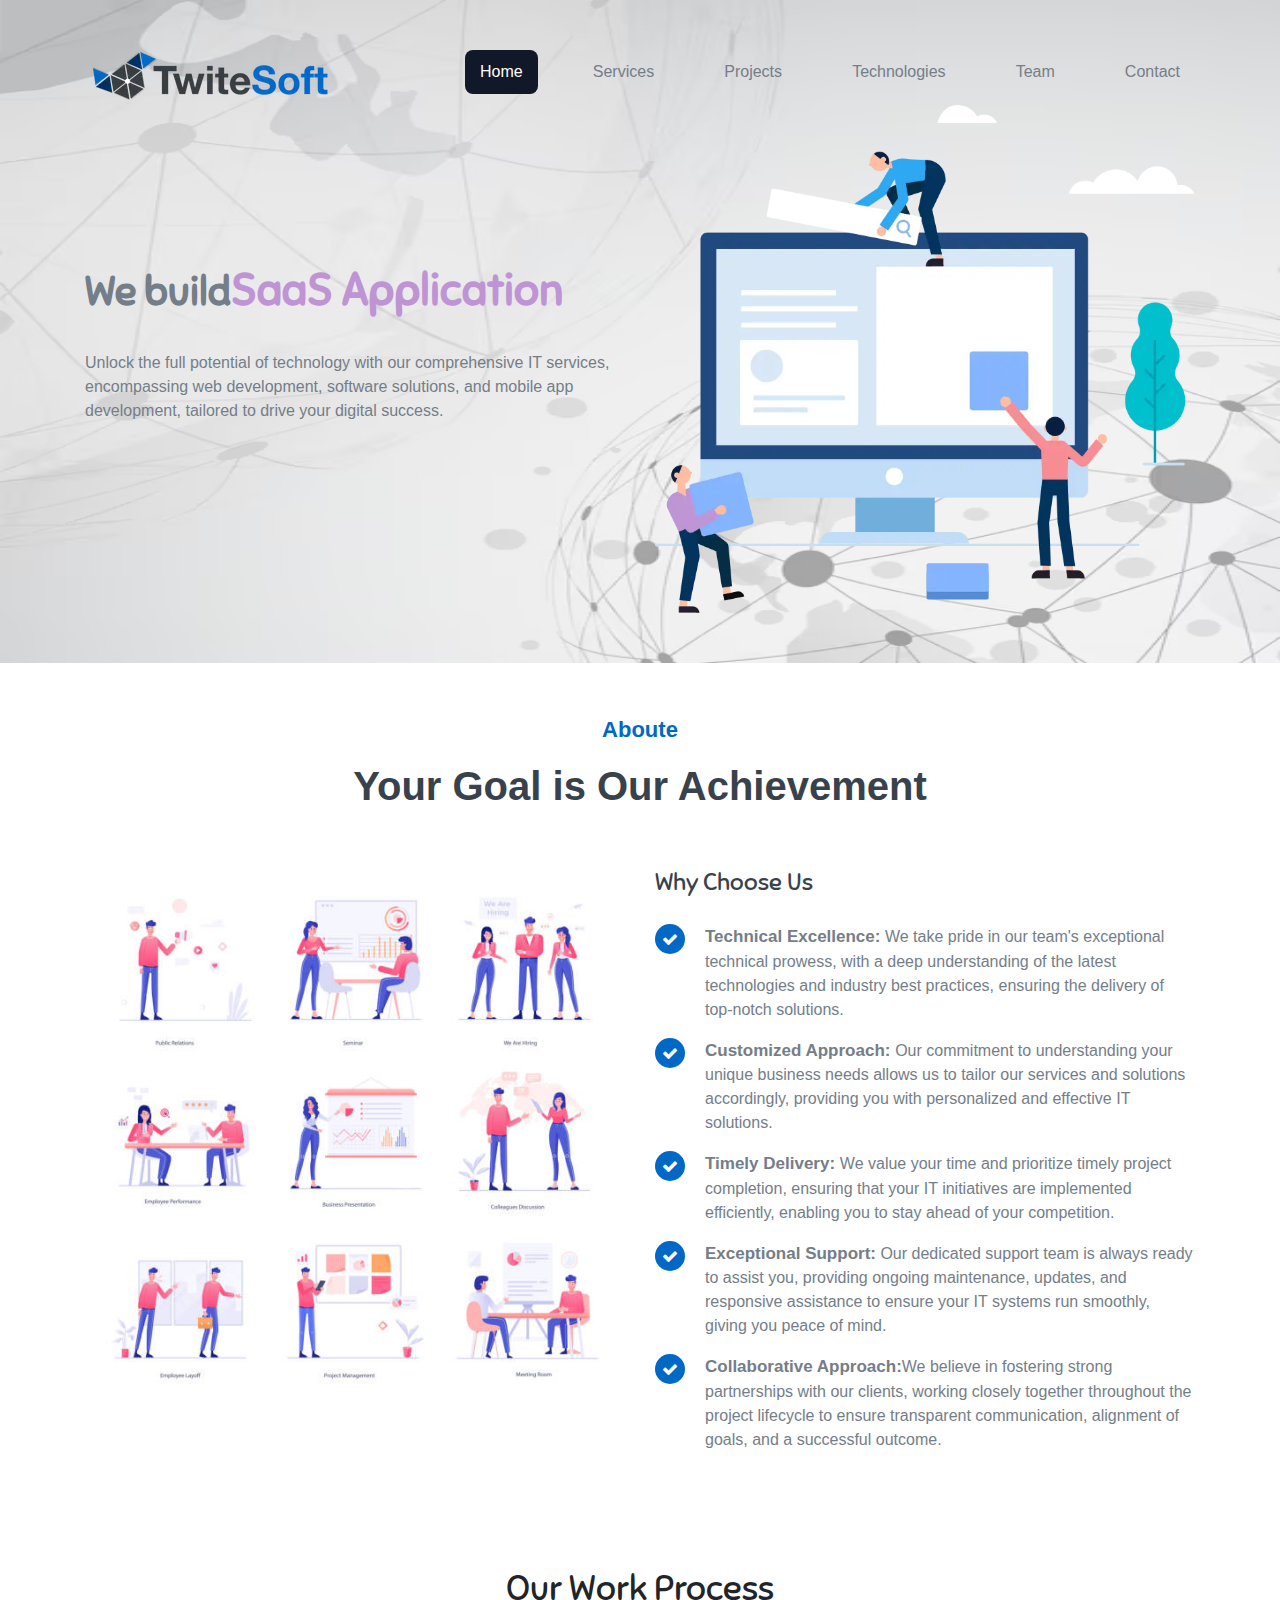
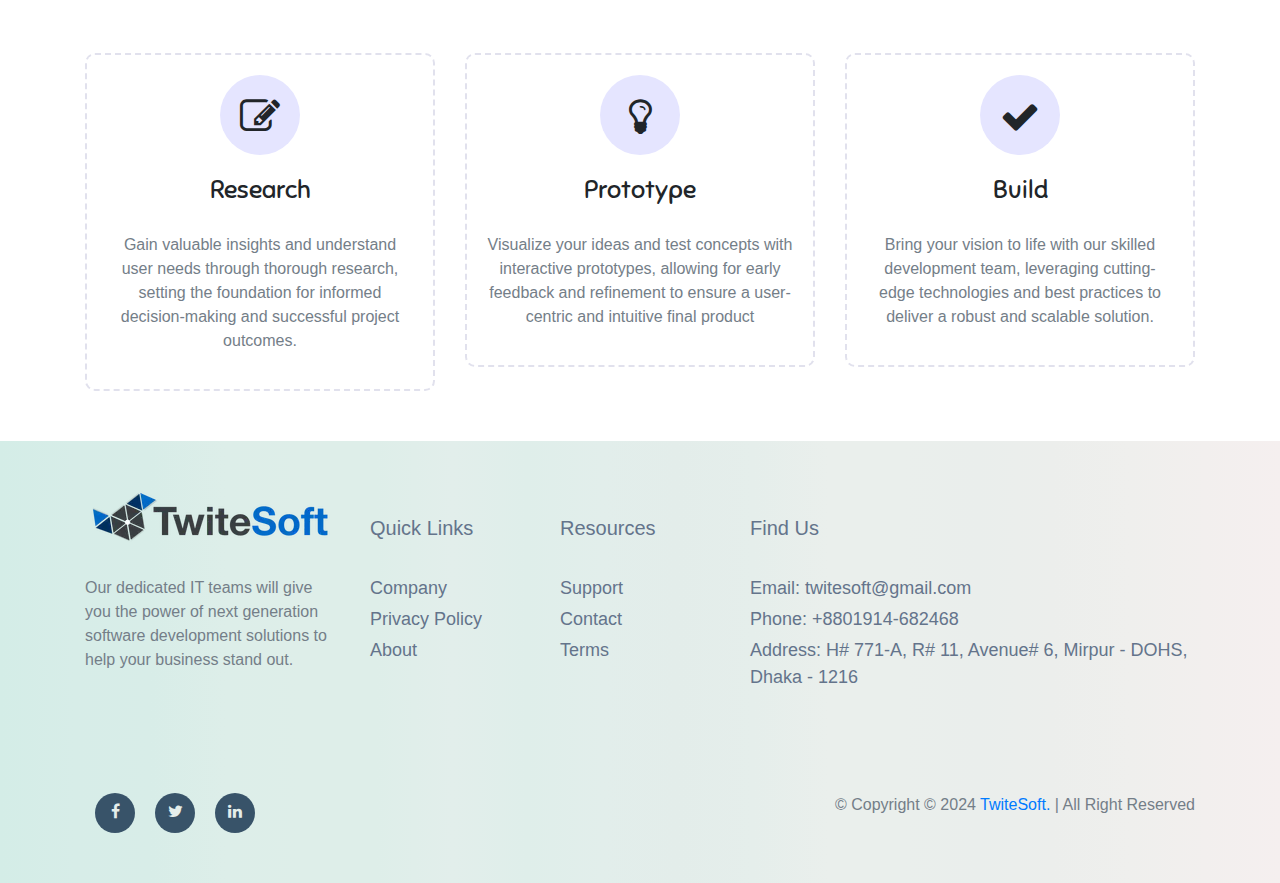
<file: Index.html>
<!doctype html>
<html lang="en">
  <head>
    <!-- Required meta tags -->
    <meta charset="utf-8">
    <meta name="viewport" content="width=device-width, initial-scale=1, shrink-to-fit=no">
    <meta name="author" content="SHAKIL">
    <meta name="description" content="This is Cuda template">
    <meta name="keywords" content="Template HTML Css bootstrap ">

    <link rel="stylesheet" type="text/css" href="asset/css/style.css">
    <!--responsive.css-->
    <link rel="stylesheet" type="text/css" href="asset/css/responsive.css">
    <title>Twite Shoft</title>
  </head>
  <body>
    <!--strat header area-->
    <header class="header-area section_padding">
      <div class="container">
        <div class="row">
          <div class="col-md-5 col-lg-4 col-10">
            <div class="logo">
              <a href="#"><img src="asset/images/logo.png"></a>
            </div>
          </div>
          <div class="col-md-7 col-lg-8 col-2">
            <div class="menu">
              <a class="menu_icone" href="#"><i class="fa fa-bars" aria-hidden="true"></i></a>
              <ul>
                <li class="active"><a href="#">Home</a></li>
                <li><a href="#">Services</a></li>
                <li><a href="#">Projects</a></li>
                <li><a href="#">Technologies</a></li>
                <li><a href="#">Team</a></li>
                <li><a href="#">Contact</a></li>
              </ul>
            </div>
          </div>
        </div>
        <div class="row">
          <div class="col-md-6 col-sm-12">
            <div class="home_text">
              <h1>We build<span>SaaS Application</span></h1>
              <p>Unlock the full potential of technology with our comprehensive IT services, encompassing web development, software solutions, and mobile app development, tailored to drive your digital success.</p>
            </div>
          </div>
          <div class="col-md-6 col-sm-12">
            <div class="home_img">
              <img src="asset/images/home.png" alt="home images ">
            </div>
          </div>
        </div>
      </div>
    </header>
    <!--strat header area-->
    <!--strat about area-->
    <section class="aboute_area section_padding">
      <div class="container">
        <div class="row text-center">
          <div class="col-md-12">
            <div class="header_text_area">
              <p>Aboute</p>
              <h1>Your Goal is Our Achievement</h1>
            </div>
          </div>
        </div>
        <div class="row">
          <div class="col-md-6">
            <div class="aboute_img">
              <img src="asset/images/about.png" alt="about img">
            </div>
          </div>
          <div class="col-md-6">
            <div class="about_content">
             <div class="about_content_top">
               <h3>Why Choose Us</h3>
             </div>
             <ul>
               <li class="contact">

                  <div class="d-flex">
                   <div class="aboute_text_icone">
                    <i class="fa fa-check" aria-hidden="true"></i>
                   </div>
                   <div class="aboute_text_right">
                     <p><span> Technical Excellence:</span> We take pride in our team's exceptional technical prowess, with a deep understanding of the latest technologies and industry best practices, ensuring the delivery of top-notch solutions.</p>
                   </div>
                  </div>

                  <div class="d-flex">
                   <div class="aboute_text_icone">
                    <i class="fa fa-check" aria-hidden="true"></i>
                   </div>
                   <div class="aboute_text_right">
                     <p><span> Customized Approach: </span>Our commitment to understanding your unique business needs allows us to tailor our services and solutions accordingly, providing you with personalized and effective IT solutions.</p>
                   </div>
                  </div>

                  <div class="d-flex">
                   <div class="aboute_text_icone">
                    <i class="fa fa-check" aria-hidden="true"></i>
                   </div>
                   <div class="aboute_text_right">
                     <p><span>Timely Delivery: </span> We value your time and prioritize timely project completion, ensuring that your IT initiatives are implemented efficiently, enabling you to stay ahead of your competition.</p>
                   </div>
                  </div>

                  <div class="d-flex">
                   <div class="aboute_text_icone">
                    <i class="fa fa-check" aria-hidden="true"></i>
                   </div>
                   <div class="aboute_text_right">
                     <p><span> Exceptional Support:</span> Our dedicated support team is always ready to assist you, providing ongoing maintenance, updates, and responsive assistance to ensure your IT systems run smoothly, giving you peace of mind.</p>
                   </div>
                  </div>

                  <div class="d-flex">
                   <div class="aboute_text_icone">
                    <i class="fa fa-check" aria-hidden="true"></i>
                   </div>
                   <div class="aboute_text_right">
                     <p><span>Collaborative Approach:</span>We believe in fostering strong partnerships with our clients, working closely together throughout the project lifecycle to ensure transparent communication, alignment of goals, and a successful outcome.</p>
                   </div>
                  </div>

               </li>
             </ul>
            </div>
          </div>
        </div>
      </div>
    </section>
    <!--End about area-->

    <!-- strat work prossesce ares-->
    <section class="work_area section_padding">
      <div class="container">
        <div class="row">
          <div class="col-md-12">
            <div class="work_header_text text-center">
              <h1>Our Work Process</h1>
            </div>
          </div>
        </div>
        <div class="row">

          <div class="col-md-4">
            <div class="work_icone">
              <div class="work_icone_area text-center">
                <i class="fa fa-pencil-square-o" aria-hidden="true"></i>
              </div>
              <div class="work_icone_text text-center">
                <h2>Research</h2>
                <p>Gain valuable insights and understand user needs through thorough research, setting the foundation for informed decision-making and successful project outcomes.</p>
              </div>
            </div>
          </div>

           <div class="col-md-4 ">
            <div class="work_icone">
              <div class="work_icone_area text-center">
                <i class="fa fa-lightbulb-o" aria-hidden="true"></i>
              </div>
              <div class="work_icone_text text-center">
                <h2>Prototype</h2>
                <p>Visualize your ideas and test concepts with interactive prototypes, allowing for early feedback and refinement to ensure a user-centric and intuitive final product</p>
              </div>
            </div>
          </div>

           <div class="col-md-4">
            <div class="work_icone">
              <div class="work_icone_area text-center">
                <i class="fa fa-check" aria-hidden="true"></i>
              </div>
              <div class="work_icone_text text-center">
                <h2>Build</h2>
                <p>Bring your vision to life with our skilled development team, leveraging cutting-edge technologies and best practices to deliver a robust and scalable solution.</p>
              </div>
            </div>
          </div>

        </div>
      </div>
    </section>
    <!-- End work prossesce ares-->

    <!--strat twite shoft area-->
    <section class="socile_link section_padding">
      <div class="container">
        <div class="row">
          <div class="col-md-3 col-sm-8">
            <div class="twite_shoft text-center">
              <a href="#"><img src="asset/images/logo.png" alt="twite shoft logo"></a>
            </div>
            <div class="twite_text">
              <p>Our dedicated IT teams will give you the power of next generation software development solutions to help your business stand out.</p>
            </div>
          </div>
          <div class="col-md-2 col-sm-4">
            <div class="Quick_Links">
              <h4>Quick Links</h4>
              <ul>
                <li><a href="#">Company</a></li>
                <li><a href="#">Privacy Policy</a></li>
                <li><a href="#">About</a></li>
              </ul>
            </div>
          </div>
          <div class="col-md-2 col-sm-4">
            <div class="Resources">
              <h4>Resources</h4>
              <ul>
                <li><a href="#">Support</a></li>
                <li><a href="#">Contact</a></li>
                <li><a href="#">Terms</a></li>
              </ul>
            </div>
          </div>
          <div class="col-md-5 col-sm-8">
            <div class="Find_Us">
              <h4>Find Us</h4>
              <ul>
                <li>Email: twitesoft@gmail.com</li>
                <li>Phone: +8801914-682468</li>
                <li>Address: H# 771-A, R# 11, Avenue# 6, Mirpur - DOHS, Dhaka - 1216</li>
              </ul>
            </div>
          </div>

        </div>
      </div>
    </section>
    <!--twite shoft area-->

    <!--strat protfolio area-->
    <section class="protfolio_area section_padding">
      <div class="container">
        <div class="row">
          <div class="col-md-12">
            <div class="protfolio_copy_right">
              <div class="Protfolio_icone">
                <ul>
                  <li><a href="#"><i class="fa fa-facebook" aria-hidden="true"></i></a></li>
                  <li><a href="#"><i class="fa fa-twitter" aria-hidden="true"></i></a></li>
                  <li><a href="#"><i class="fa fa-linkedin" aria-hidden="true"></i></a></li>
                </ul>
              </div>
              <div class="copy_right">
                <p>&copy; Copyright © 2024 <a href="#">TwiteSoft.</a> | All Right Reserved</p>
              </div>
            </div>
          </div>
        </div>
      </div>
    </section>
    <!--strat protfolio area-->








    <!-- Optional JavaScript -->
    <!-- jQuery first, then Popper.js, then Bootstrap JS -->
    <script src="asset/js/jquery.min.js"></script>
    <script src="asset/js/popper.min.js"></script>
    <script src="asset/js/bootstrap.min.js"></script>
    <script src="asset/js/custom.js"></script>
  </body>
</html>
</file>
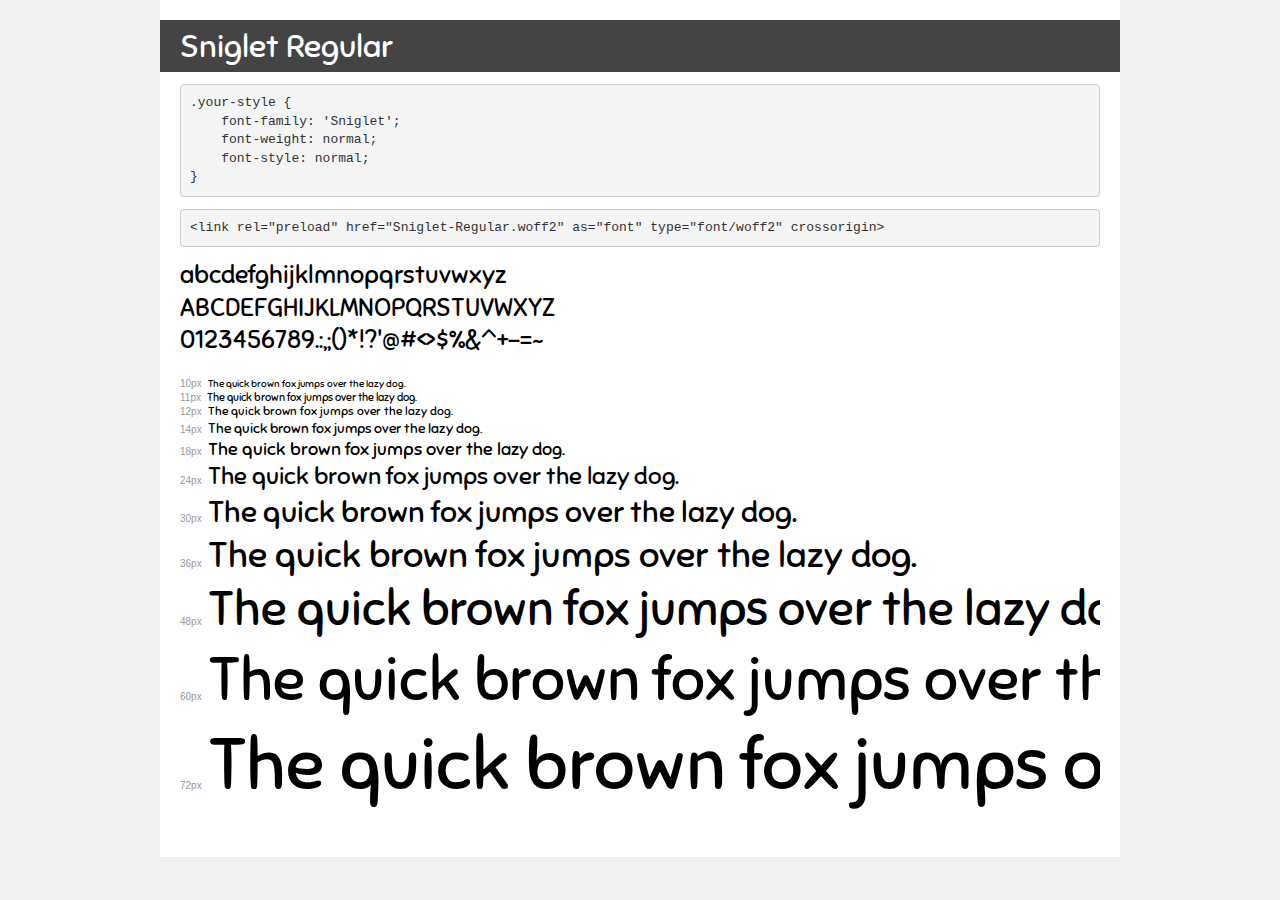
<file: asset/fonts/demo.html>
<!DOCTYPE html>
<html lang="en">
<head>
    <meta charset="utf-8">
    <meta http-equiv="X-UA-Compatible" content="IE=edge">
    <meta name="viewport" content="width=device-width, initial-scale=1">
    <meta name="robots" content="noindex, noarchive">
    <meta name="format-detection" content="telephone=no">
    <title>Transfonter demo</title>
    <link href="stylesheet.css" rel="stylesheet">
    <style>
        /*
        http://meyerweb.com/eric/tools/css/reset/
        v2.0 | 20110126
        License: none (public domain)
        */
        html, body, div, span, applet, object, iframe,
        h1, h2, h3, h4, h5, h6, p, blockquote, pre,
        a, abbr, acronym, address, big, cite, code,
        del, dfn, em, img, ins, kbd, q, s, samp,
        small, strike, strong, sub, sup, tt, var,
        b, u, i, center,
        dl, dt, dd, ol, ul, li,
        fieldset, form, label, legend,
        table, caption, tbody, tfoot, thead, tr, th, td,
        article, aside, canvas, details, embed,
        figure, figcaption, footer, header, hgroup,
        menu, nav, output, ruby, section, summary,
        time, mark, audio, video {
            margin: 0;
            padding: 0;
            border: 0;
            font-size: 100%;
            font: inherit;
            vertical-align: baseline;
        }
        /* HTML5 display-role reset for older browsers */
        article, aside, details, figcaption, figure,
        footer, header, hgroup, menu, nav, section {
            display: block;
        }
        body {
            line-height: 1;
        }
        ol, ul {
            list-style: none;
        }
        blockquote, q {
            quotes: none;
        }
        blockquote:before, blockquote:after,
        q:before, q:after {
            content: '';
            content: none;
        }
        table {
            border-collapse: collapse;
            border-spacing: 0;
        }
        /* demo styles */
        body {
            background: #f0f0f0;
            color: #000;
        }
        .page {
            background: #fff;
            width: 920px;
            margin: 0 auto;
            padding: 20px 20px 0 20px;
            overflow: hidden;
        }
        .font-container {
            overflow-x: auto;
            overflow-y: hidden;
            margin-bottom: 40px;
            line-height: 1.3;
            white-space: nowrap;
            padding-bottom: 5px;
        }
        h1 {
            position: relative;
            background: #444;
            font-size: 32px;
            color: #fff;
            padding: 10px 20px;
            margin: 0 -20px 12px -20px;
        }
        .letters {
            font-size: 25px;
            margin-bottom: 20px;
        }
        .s10:before {
            content: '10px';
        }
        .s11:before {
            content: '11px';
        }
        .s12:before {
            content: '12px';
        }
        .s14:before {
            content: '14px';
        }
        .s18:before {
            content: '18px';
        }
        .s24:before {
            content: '24px';
        }
        .s30:before {
            content: '30px';
        }
        .s36:before {
            content: '36px';
        }
        .s48:before {
            content: '48px';
        }
        .s60:before {
            content: '60px';
        }
        .s72:before {
            content: '72px';
        }
        .s10:before, .s11:before, .s12:before, .s14:before,
        .s18:before, .s24:before, .s30:before, .s36:before,
        .s48:before, .s60:before, .s72:before {
            font-family: Arial, sans-serif;
            font-size: 10px;
            font-weight: normal;
            font-style: normal;
            color: #999;
            padding-right: 6px;
        }
        pre {
            display: block;
            padding: 9px;
            margin: 0 0 12px;
            font-family: Monaco, Menlo, Consolas, "Courier New", monospace;
            font-size: 13px;
            line-height: 1.428571429;
            color: #333;
            font-weight: normal;
            font-style: normal;
            background-color: #f5f5f5;
            border: 1px solid #ccc;
            overflow-x: auto;
            border-radius: 4px;
        }
        /* responsive */
        @media (max-width: 959px) {
            .page {
                width: auto;
                margin: 0;
            }
        }
    </style>
</head>
<body>
<div class="page">
    <div class="demo">
        <h1 style="font-family: 'Sniglet'; font-weight: normal; font-style: normal;">Sniglet Regular</h1>
        <pre title="Usage">.your-style {
    font-family: 'Sniglet';
    font-weight: normal;
    font-style: normal;
}</pre>
        <pre title="Preload (optional)">
&lt;link rel=&quot;preload&quot; href=&quot;Sniglet-Regular.woff2&quot; as=&quot;font&quot; type=&quot;font/woff2&quot; crossorigin&gt;</pre>
        <div class="font-container" style="font-family: 'Sniglet'; font-weight: normal; font-style: normal;">
            <p class="letters">
                abcdefghijklmnopqrstuvwxyz<br>
ABCDEFGHIJKLMNOPQRSTUVWXYZ<br>
                0123456789.:,;()*!?'@#&lt;&gt;$%&^+-=~
            </p>
            <p class="s10" style="font-size: 10px;">The quick brown fox jumps over the lazy dog.</p>
            <p class="s11" style="font-size: 11px;">The quick brown fox jumps over the lazy dog.</p>
            <p class="s12" style="font-size: 12px;">The quick brown fox jumps over the lazy dog.</p>
            <p class="s14" style="font-size: 14px;">The quick brown fox jumps over the lazy dog.</p>
            <p class="s18" style="font-size: 18px;">The quick brown fox jumps over the lazy dog.</p>
            <p class="s24" style="font-size: 24px;">The quick brown fox jumps over the lazy dog.</p>
            <p class="s30" style="font-size: 30px;">The quick brown fox jumps over the lazy dog.</p>
            <p class="s36" style="font-size: 36px;">The quick brown fox jumps over the lazy dog.</p>
            <p class="s48" style="font-size: 48px;">The quick brown fox jumps over the lazy dog.</p>
            <p class="s60" style="font-size: 60px;">The quick brown fox jumps over the lazy dog.</p>
            <p class="s72" style="font-size: 72px;">The quick brown fox jumps over the lazy dog.</p>
        </div>
    </div>

</div>
</body>
</html>
</file>
<file: asset/css/style.css>
/*
Template Name : cuda
Template :url:https://cuda.come
Autor :Shakil
Autor : url:https://Shakil.me
Description : This Is Cuda Template
*/


@import url("../fonts/stylesheet.css");
@import url("bootstrap.min.css");
@import url("fontawesome.min.css");


h1 h2 h3 h4 h5 h6 p{
	margin: 0;
}
ul{
	list-style: none;
	padding: 0;
	margin: 0;
}
h1{
	font-family: "Sniglet", serif;
	font-weight: 700;
}
h2{
	font-family: "Sniglet", serif;
	font-weight: 700;
}
a{
	text-decoration: none;
}
p{
	font-weight: 400;
	color:#747E88 ;
}

.section_padding{
	padding: 50px 0;
}

  /*************************************************************************************************/
 /*************************************  Header area css 1 ****************************************/
/*************************************************************************************************/
.header-area{
	background: url(../images/background.png) no-repeat scroll 0 0 / 100% 100%;
}
.menu{
	
}
.menu ul{
	display: flex;
	justify-content: space-between;
}
.menu ul li{}
.menu ul li a{
	display: block;
	color: #747E88;
	font-weight: 500;
	font-size: 16px;
	padding: 10px 15px;
	background: inherit;
	text-decoration: none;
	font-family:sans-serif;
	border-radius: 8px;
	transition: .5s;
} 
/*
"Damion", serif
*/
.menu ul li a:hover{
	background: #111827;
	color: #fff;
}
.menu ul li.active a{
	background: #111827;
	color: #fff;
}

.home_text h1 {
  padding-top: 160px;
  font-size: 40px;
  color: #747E88;
}
.home_text h1 span{
	font-size: 44px;
	color: #BF94D4;
}
.home_text p {
  font-size: 16px;
  padding-top: 25px;
}
.home_img img{
	width: 100%;
	height: auto;
}

.menu_icone {
  font-size: 20px;
  color: #000;
  border: 2px solid #000;
  float: right;
  display: none;
  line-height: 30px;
  padding: 0px 9px;
  border-radius: 3px;
}
.menu_icone:hover{
	color: #efb70e;
	border-color: #f9f904;
}

  /*************************************************************************************************/
 /*************************************  Aboute area css 2 ****************************************/
/*************************************************************************************************/
.aboute_area{
	
}
.header_text_area p{
	font-weight: 600;
	font-size: 22px;
	color: #0168C6;
	font-family:sans-serif;
}
.header_text_area h1 {
  font-size: 40px;
  color: #38424D;
  font-family: sans-serif;
  padding-bottom: 50px;
}
.aboute_img img{
	width: 100%;
	height: auto;
}
.about_content_top h3{
	font-family: "Sniglet", serif;
	font-size: 24px;	
	padding-bottom: 20px;
	color: #38424D;
}
.aboute_text_icone{
	padding-right: 20px;
}
.aboute_text_icone i {
    width: 30px;
    height: 30px;
    background: #0168C6;
    border-radius: 50%;
    text-align: center;
    color: #fff;
    line-height: 30px;
}
.aboute_text_right p span {
    font-size: 17px;
    font-weight: 600;
}


  /*************************************************************************************************/
 /*************************************  work area css 3 ******************************************/
/*************************************************************************************************/
.work_header_text h1{
	font-weight: 500;
	font-size: 35px;
	padding-bottom: 35px;
}
.work_icone{
	padding: 20px 20px;
	border: 2px dashed #e1e1ed;
	border-radius: 10px;
	cursor: pointer;
	transition: 0.5s;
}
.work_icone_area i {
  font-size: 40px;
  width: 80px;
  height: 80px;
  background: #E5E5FF;
  line-height: 85px;
  border-radius: 50%;
  transition: 0.5s;
}
.work_icone_text h2{
	font-size: 25px ;
	padding: 20px 0;
	font-weight: 400;
}
.work_icone:hover i {
	background: #0168C6;
	color: #fff;
}
.work_icone:hover {
	border: 2px dashed #0168C6;
}


  /*************************************************************************************************/
 /******************************** Sochile link area css 3 ****************************************/
/*************************************************************************************************/

.socile_link{
	background: linear-gradient(to right, #D4EDE7,#D7EDE8,#D8EDE8,#DDEEE9,#DEEEE9,#DEEEE9,#E2EEEB,#DFEEEA,#E2EEEB,#E3EDEA,#E5EEEB,#EAEFEC,#EAEFEC,#EAEEEC,#ECEEEC,#EFEFED,#F2EFEE,#F5EFEF);
}
.twite_text p{
	font-size: 16px;
	padding-top: 30px;
}
.Quick_Links h4{
	font-size: 20px;
	color: #64748B;
	padding: 25px 0;
}

.Quick_Links ul li a{
	display: block;
	font-size: 18px;
	color:#64748B ;
	padding: 2px 0;
	text-decoration: none;
}
.Resources h4{
	font-size: 20px;
	color: #64748B;
	padding: 25px 0;
}

.Resources ul li a{
	display: block;
	font-size: 18px;
	color:#64748B ;
	padding: 2px 0;
	text-decoration: none;
}
.Find_Us h4{
	font-size: 20px;
	color: #64748B;
	padding: 25px 0;
}
.Find_Us ul li{
	font-size: 18px;
	color:#64748B ;
	padding: 2px 0;
}

.protfolio_area{
	background: linear-gradient(to right, #D4EDE7,#D7EDE8,#D8EDE8,#DDEEE9,#DEEEE9,#DEEEE9,#E2EEEB,#DFEEEA,#E2EEEB,#E3EDEA,#E5EEEB,#EAEFEC,#EAEFEC,#EAEEEC,#ECEEEC,#EFEFED,#F2EFEE,#F5EFEF);

}
.protfolio_copy_right{
	display: flex;
	justify-content: space-between;
}
.Protfolio_icone ul{
	display: flex;
}
.Protfolio_icone ul li a{
	padding: 0 10px;
}
.Protfolio_icone ul li a i{
	width: 40px;
	height: 40px;
	background: #385369;
	border-radius: 50%;
	line-height: 36px;
	text-align: center;
	color: #E5EEEB;
	transition: .5s;
}
.Protfolio_icone ul li a:hover i{
	color: #fff;
	background: #0168C6;
}
</file>
<file: asset/css/responsive.css>
@media all and (max-width: 990px) {

	.menu_icone{
		display: block;
	}
	.menu ul{
		display: none;
		top: 70px;
		position: absolute;
		text-align: center;
		width: 100%;

	}
	.menu{
		position: relative;
	}


}

@media all and (min-width:990px) {
	.menu ul{
		display: flex !important;
	}
}

@media all and (max-width:767px){
	.header_text_area h1 {
	    font-size: 35px;
	}
	/*work_header_text*/
	.work_icone {
	    margin: 10px 0;
	}
	.protfolio_copy_right {
	    display: block;
	    text-align: center;
	}
}

@media all and (max-width:575px){
	.menu_icone{
		position: absolute;
		top: 18px;
		right: 0;
	}
	/*Home text*/
	.home_text h1 {
	    padding-top: 60px;
	    font-size: 30px;
	}
	.home_text h1 span {
	    font-size: 32px;
	}
	/*header_text_area*/
	.header_text_area h1 {
	    font-size: 24px;
	}
}
@media all and (max-width:388px){
	.home_text h1 {
	    padding-top: 60px;
	    font-size: 20px;
	}
	.home_text h1 span {
	    font-size: 22px;
	}
	.home_text p {
	    font-size: 13px;
	}
	/*Emnd home text area*/
	.header_text_area h1 {
	    font-size: 15px;
	}
	/*work_header_text*/
	.work_header_text h1 {
	    font-size: 23px;
	}
}
</file>
<file: asset/fonts/stylesheet.css>
@font-face {
    font-family: 'Sniglet';
    src: url('Sniglet-Regular.woff2') format('woff2'),
        url('Sniglet-Regular.woff') format('woff');
    font-weight: normal;
    font-style: normal;
    font-display: swap;
}
</file>
